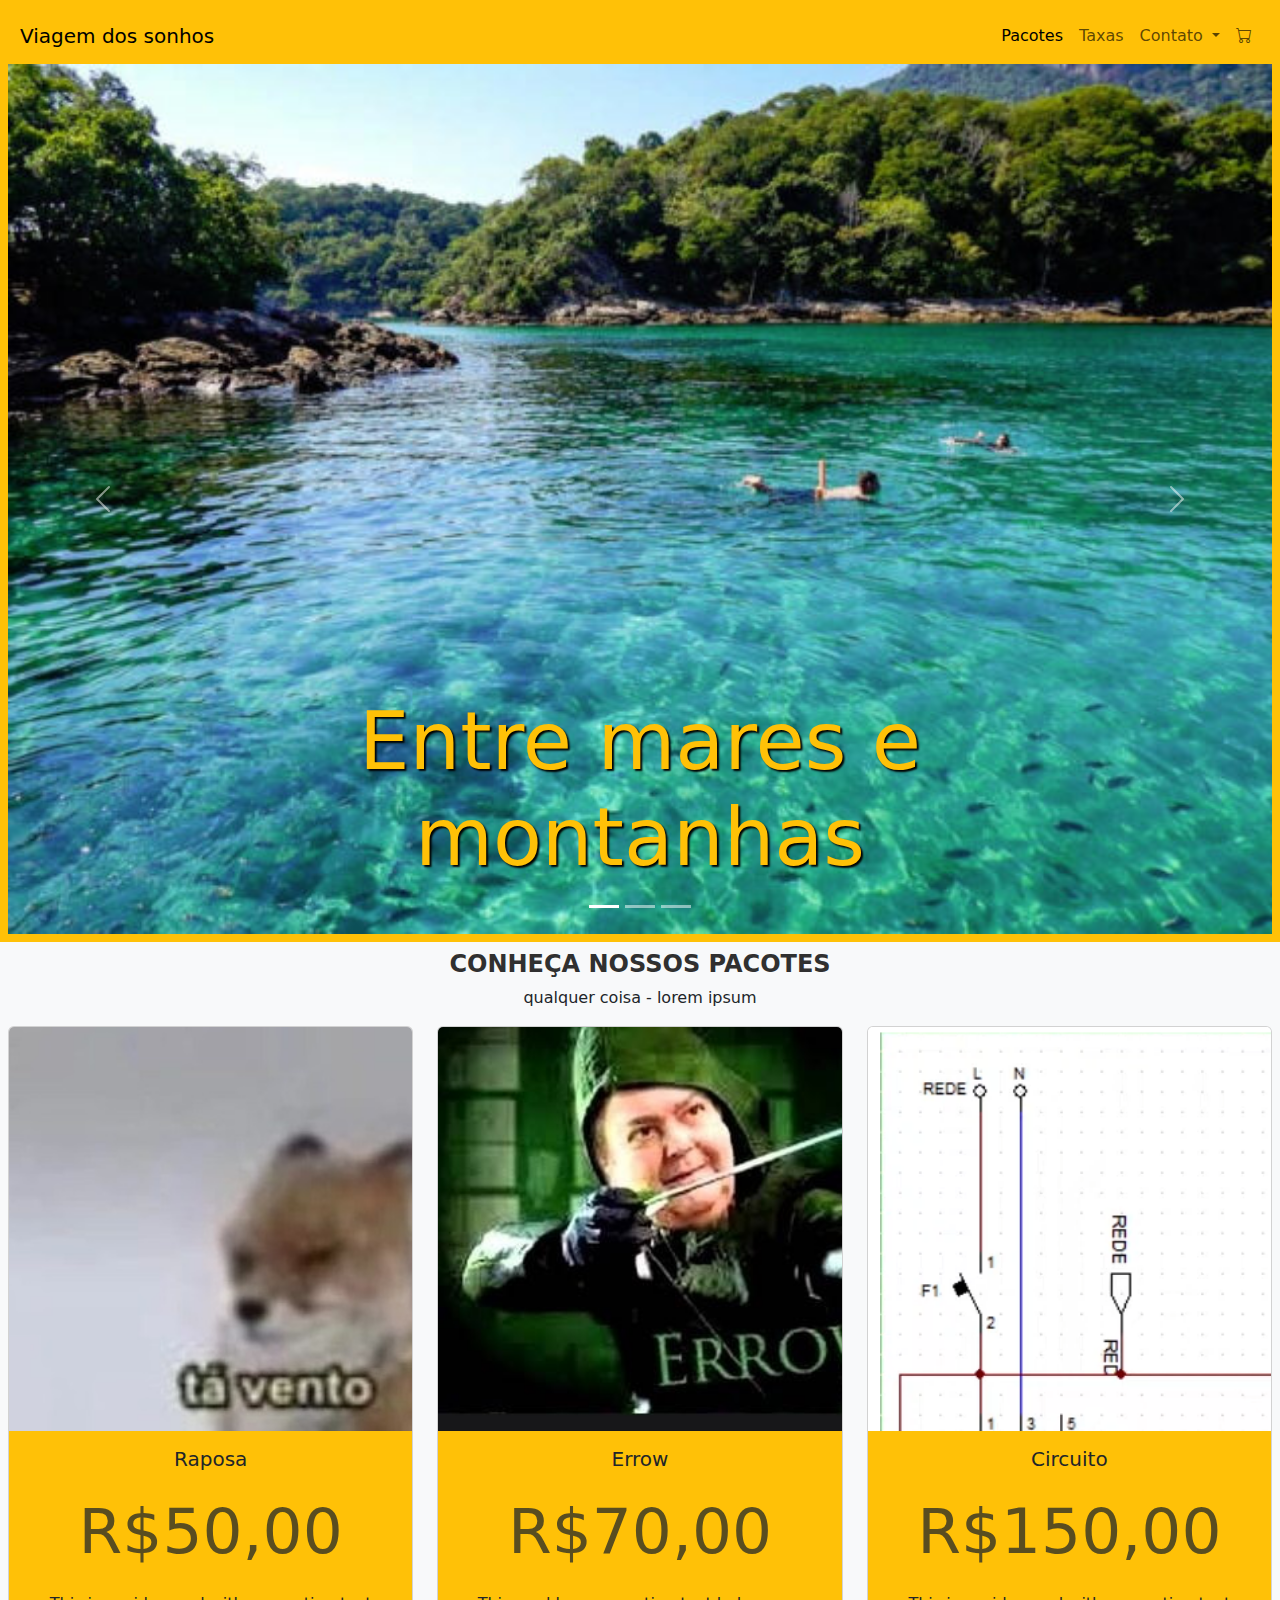
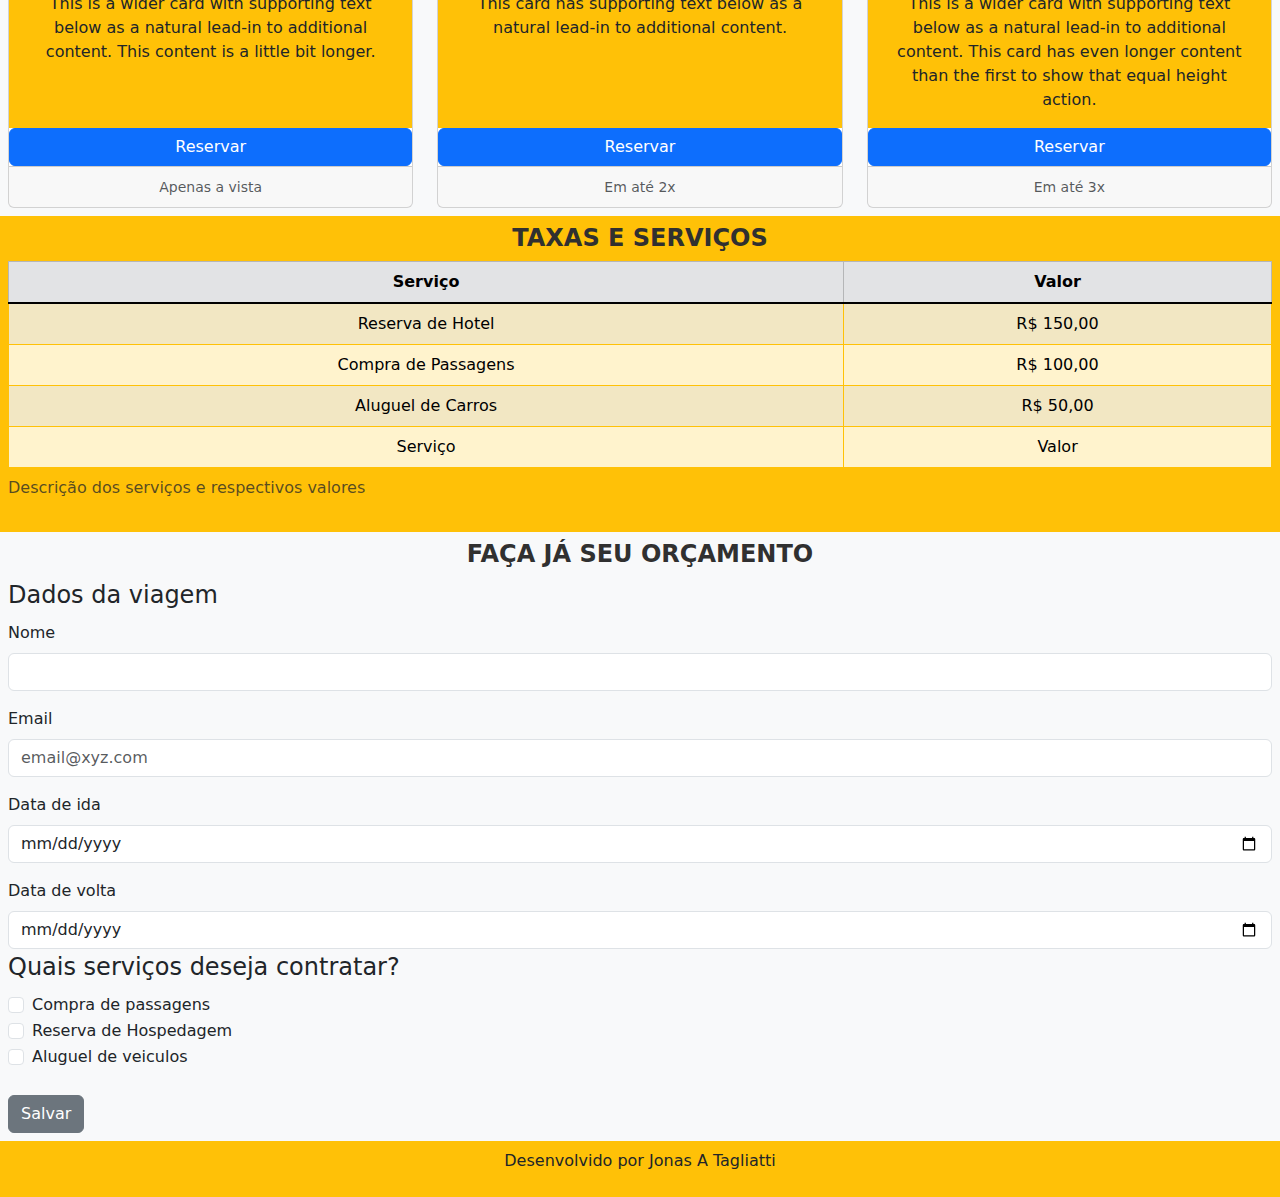
<file: index.html>
<!DOCTYPE html>
<html lang="pt-BR">
<head>
    <meta charset="UTF-8">
    <meta name="viewport" content="width=device-width, initial-scale=1.0">
    <title>Viagem dos sonhos</title>
    <link href="https://cdn.jsdelivr.net/npm/bootstrap@5.3.3/dist/css/bootstrap.min.css" rel="stylesheet" integrity="sha384-QWTKZyjpPEjISv5WaRU9OFeRpok6YctnYmDr5pNlyT2bRjXh0JMhjY6hW+ALEwIH" crossorigin="anonymous">
    <link rel="stylesheet" href="https://cdn.jsdelivr.net/npm/bootstrap-icons@1.11.3/font/bootstrap-icons.min.css">
    <link rel="stylesheet" href="style.css">
</head>
<body>
    <header class="container-fluid p-2 bg-warning text-center">
        <nav class="navbar navbar-expand-lg bg-warning">
            <div class="container-fluid">
              <a class="navbar-brand" href="#">Viagem dos sonhos</a>
              <button class="navbar-toggler" type="button" data-bs-toggle="collapse" data-bs-target="#navbarSupportedContent" aria-controls="navbarSupportedContent" aria-expanded="false" aria-label="Toggle navigation">
                <span class="navbar-toggler-icon"></span>
              </button>
              <div class="collapse navbar-collapse justify-content-end bg-warning" id="navbarSupportedContent">
                <ul class="navbar-nav">
                  <li class="nav-item">
                    <a class="nav-link active" aria-current="page" href="#">Pacotes</a>
                  </li>
                  <li class="nav-item">
                    <a class="nav-link" href="#">Taxas</a>
                  </li>
                  <li class="nav-item dropdown">
                    <a class="nav-link dropdown-toggle" href="#" role="button" data-bs-toggle="dropdown" aria-expanded="false">
                      Contato
                    </a>
                    <ul class="dropdown-menu">
                      <li><a class="dropdown-item" href="#">Action</a></li>
                      <li><a class="dropdown-item" href="#">Another action</a></li>
                      <li><hr class="dropdown-divider"></li>
                      <li><a class="dropdown-item" href="#">Something else here</a></li>
                    </ul>
                  </li>
                  </li>
                  <li class="nav-item"></li>
                    <a class="nav-link" href="#"><i class="bi bi-cart"></i></a>
                  </li>
                </ul>
              </div>
            </div>
          </nav>
          <div id="carouselExampleCaptions" class="carousel slide">
            <div class="carousel-indicators">
              <button type="button" data-bs-target="#carouselExampleCaptions" data-bs-slide-to="0" class="active" aria-current="true" aria-label="Slide 1"></button>
              <button type="button" data-bs-target="#carouselExampleCaptions" data-bs-slide-to="1" aria-label="Slide 2"></button>
              <button type="button" data-bs-target="#carouselExampleCaptions" data-bs-slide-to="2" aria-label="Slide 3"></button>
            </div>
            <div class="carousel-inner">
              <div class="carousel-item active">
                <img src="img/Carousel/angra.jpg" class="d-block w-100" alt="...">
                <div class="carousel-caption d-none d-md-block">
                  <h5>Entre mares e montanhas</h5>
                </div>
              </div>
              <div class="carousel-item">
                <img src="img/Carousel/Cataratas.jpg" class="d-block w-100" alt="...">
                <div class="carousel-caption d-none d-md-block">
                  <h5>De norte a sul</h5>
                </div>
              </div>
              <div class="carousel-item">
                <img src="img/Carousel/nordeste.jpg" class="d-block w-100" alt="...">
                <div class="carousel-caption d-none d-md-block">
                  <h5>Venha conhecer o Brasil</h5>
                </div>
              </div>
            </div>
            <button class="carousel-control-prev" type="button" data-bs-target="#carouselExampleCaptions" data-bs-slide="prev">
              <span class="carousel-control-prev-icon" aria-hidden="true"></span>
              <span class="visually-hidden">Previous</span>
            </button>
            <button class="carousel-control-next" type="button" data-bs-target="#carouselExampleCaptions" data-bs-slide="next">
              <span class="carousel-control-next-icon" aria-hidden="true"></span>
              <span class="visually-hidden">Next</span>
            </button>
          </div>
    </header>
    <section class="container-fluid bg-light text-center p-2">
        <h2>Conheça nossos pacotes</h2>
        qualquer coisa - lorem ipsum</p>
            <div class="row row-cols-1 row-cols-md-3 g-4">
                <div class="col">
                  <div class="card h-100">
                    <img src="img/Aula3/vento.jpg" class="card-img-top" alt="...">
                    <div class="card-body bg-warning">
                      <h5 class="card-title">Raposa</h5>
                      <h1 class="caerd-subtitle text-muted">R$50,00</h1>
                      <p class="card-text">This is a wider card with supporting text below as a natural lead-in to additional content. This content is a little bit longer.</p>
                    </div>
                    <a href="#" class="btn btn-primary" data-bs-toggle="modal" data-bs-target="#exampleModal">Reservar</a>
                    <div class="card-footer">
                      <small class="text-body-secondary">Apenas a vista</small>
                    </div>
                  </div>
                </div>
                <div class="col">
                  <div class="card h-100">
                    <img src="img/Aula3/errow.jpg" class="card-img-top" alt="...">
                    <div class="card-body bg-warning">
                      <h5 class="card-title">Errow</h5>
                      <h1 class="caerd-subtitle text-muted">R$70,00</h1>
                      <p class="card-text">This card has supporting text below as a natural lead-in to additional content.</p>
                    </div>
                    <a href="#" class="btn btn-primary" data-bs-toggle="modal" data-bs-target="#exampleModal">Reservar</a>
                    <div class="card-footer">
                      <small class="text-body-secondary">Em até 2x</small>
                    </div>
                  </div>
                </div>
                <div class="col">
                  <div class="card h-100">
                    <img src="img/Aula3/Circuito.png" class="card-img-top" alt="...">
                    <div class="card-body bg-warning">
                      <h5 class="card-title">Circuito</h5>
                      <h1 class="caerd-subtitle text-muted">R$150,00</h1>
                      <p class="card-text">This is a wider card with supporting text below as a natural lead-in to additional content. This card has even longer content than the first to show that equal height action.</p>
                    </div>
                    <a href="#" class="btn btn-primary" data-bs-toggle="modal" data-bs-target="#exampleModal">Reservar</a>
                    <div class="card-footer">
                      <small class="text-body-secondary">Em até 3x</small>
                    </div>
                  </div>
                </div>
              </div>
    </section>
    <section class="container-fluid bg-warning text-center p-2">
        <h2>Taxas e serviços</h2>
        <table class="table table-warning table-striped table-hover table-bordered border-warning">
            <caption>Descrição dos serviços e respectivos valores</caption>
            <thead class="table-secondary">
                <tr>
                    <th>Serviço</th>
                    <th>Valor</th>
                </tr>
            </thead>
            <tbody class="table-group-divider">
                <tr>
                    <td>Reserva de Hotel</td>
                    <td>R$ 150,00</td>
                </tr>
                <tr>
                    <td>Compra de Passagens</td>
                    <td>R$ 100,00</td>
                </tr>
                <tr>
                    <td>Aluguel de Carros</td>
                    <td>R$ 50,00</td>
                </tr>
            </tbody>
            <tfoot>
                <tr>
                    <td>Serviço</td>
                    <td>Valor</td>
                </tr>
            </tfoot>
        </table>
    </section>
    <section class="container-fluid bg-light p-2">
        <h2 class="text-center">Faça já seu orçamento</h2>
        <form method="GET" action="">

            <fieldset>
                <legend>Dados da viagem</legend>

                <div class="mb-3">
                    <label class="form-label" for="nome">Nome</label>
                    <input type="text" class="form-control" name="nome" id="nome">
                </div>
                <div class="mb-3">
                    <label class="form-label" for="email">Email</label>
                    <input type="email" class="form-control" required name="email"placeholder="email@xyz.com" id="email">
                </div>
                <div class="mb-3">
                    <label class="form-label" for="dataIda">Data de ida</label>
                    <input type="date" class="form-control" name="dataIda" id="dataIda">
                </div>
                <div class="mb-3"></div>
                    <label class="form-label" for="dataVolta">Data de volta</label>
                    <input type="date" class="form-control" name="dataIda" id="dataVolta">
                </div>
            </fieldset>
            
            <fieldset>
                <legend>Quais serviços deseja contratar?</legend>
                <div class="form-check">
                    <input type="checkbox" class="form-check-input" name="passagens" value="Passagens" id="compraPassagens">
                    <label class="form-check-label" for="compraPassagens">
                        Compra de passagens
                    </label>
                </div>
                <div class="form-check">
                    <input type="checkbox" class="form-check-input" name="hospedagem" value="Hospedagem" id="reservaHospedagem">
                    <label class="form-check-label" for="reservaHospedagem">
                        Reserva de Hospedagem
                    </label>
                </div>
                <div class="form-check">
                    <input type="checkbox" class="form-check-input" name="aluguelVeiculos" value="Aluguel de veiculos" id="aluguelVeiculos">
                    <label class="form-check-label" for="aluguelVeiculos">
                        Aluguel de veiculos
                    </label>
                </div>
            </fieldset>                    
            <br><button class="btn btn-secondary">Salvar</button>
        </form>
    </section>
   <footer class="container-fluid bg-warning p-2 text-center">
        <p>
            Desenvolvido por Jonas A Tagliatti
        </p>
   </footer>
<script src="https://cdn.jsdelivr.net/npm/bootstrap@5.3.3/dist/js/bootstrap.bundle.min.js" integrity="sha384-YvpcrYf0tY3lHB60NNkmXc5s9fDVZLESaAA55NDzOxhy9GkcIdslK1eN7N6jIeHz" crossorigin="anonymous"></script>
</body>
  <div class="modal fade" id="exampleModal" tabindex="-1" aria-labelledby="exampleModalLabel" aria-hidden="true">
    <div class="modal-dialog">
      <div class="modal-content">
        <div class="modal-header">
          <h1 class="modal-title fs-5" id="exampleModalLabel">Suas compras</h1>
          <button type="button" class="btn-close" data-bs-dismiss="modal" aria-label="Close"></button>
        </div>
        <div class="modal-body">
          Produto adicionado ao carrinho
        </div>
        <div class="modal-footer">
          <button type="button" class="btn btn-primary" data-bs-dismiss="modal"> Continuar comprando</button>
          <a href="checkout.html" type="button" class="btn btn-success">Finalizar a compra</a>
        </div>
      </div>
    </div>
  </div>
</html>
</file>
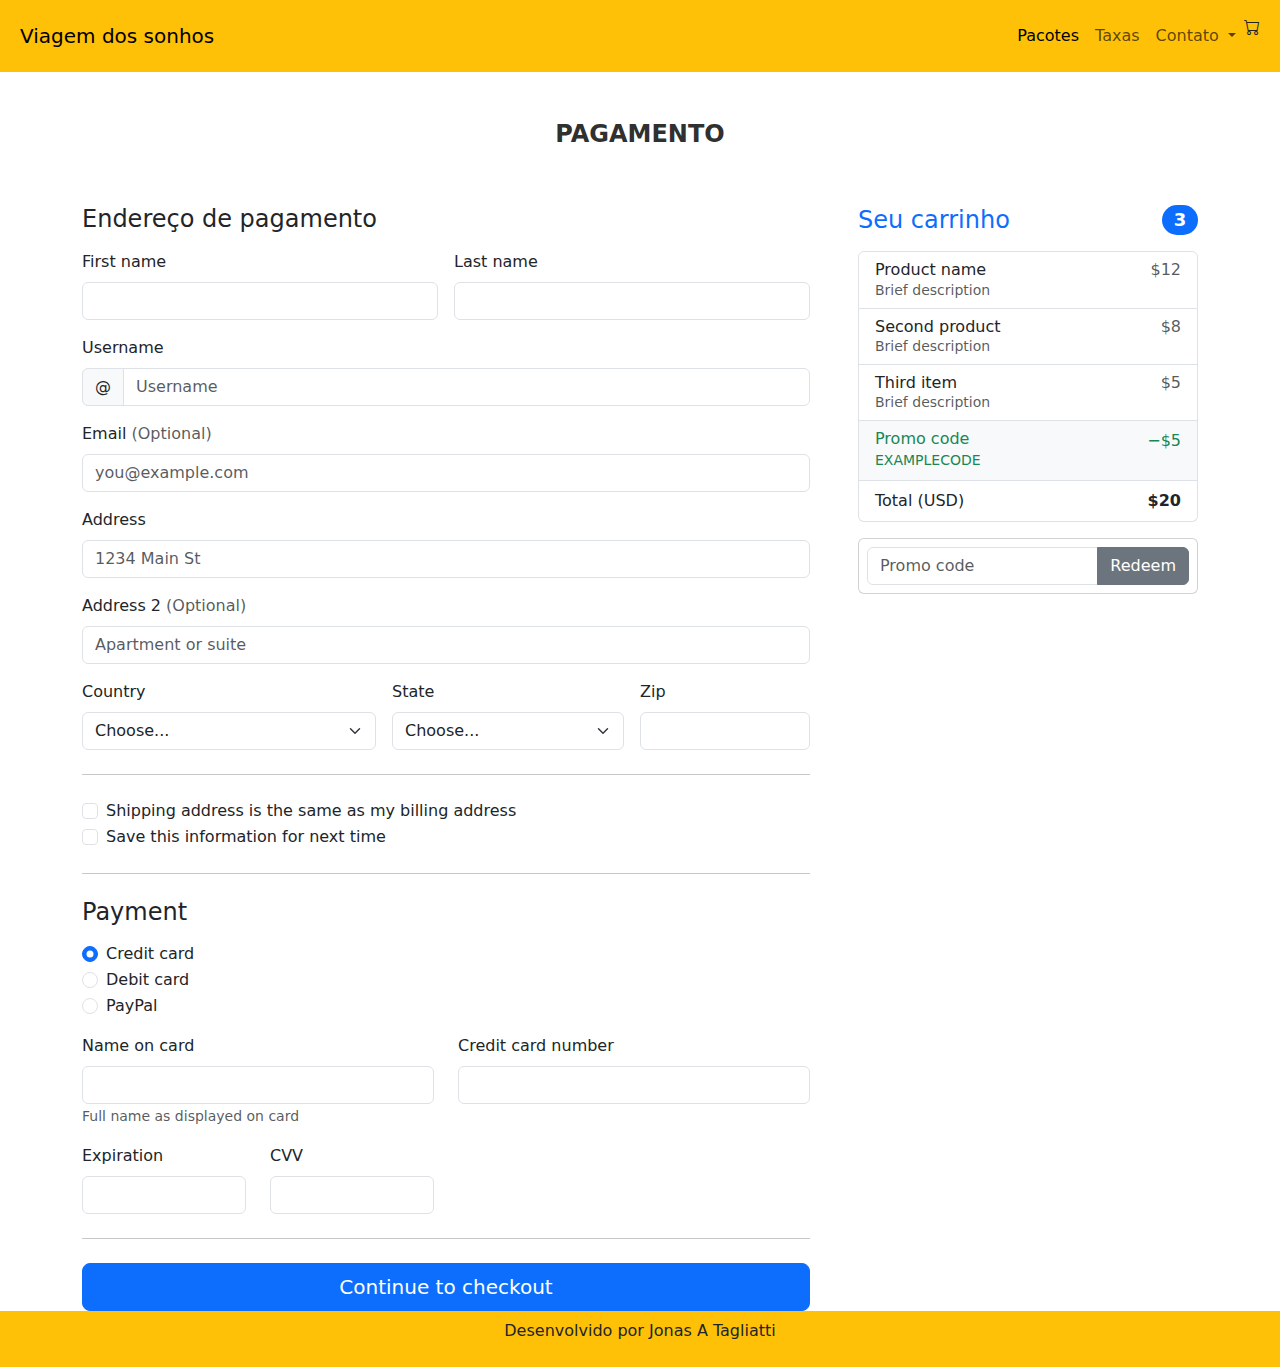
<file: checkout.html>
<!DOCTYPE html>
<html lang="pt-BR">
<head>
    <meta charset="UTF-8">
    <meta name="viewport" content="width=device-width, initial-scale=1.0">
    <title>Viagem dos sonhos</title>
    <link href="https://cdn.jsdelivr.net/npm/bootstrap@5.3.3/dist/css/bootstrap.min.css" rel="stylesheet" integrity="sha384-QWTKZyjpPEjISv5WaRU9OFeRpok6YctnYmDr5pNlyT2bRjXh0JMhjY6hW+ALEwIH" crossorigin="anonymous">
    <link rel="stylesheet" href="https://cdn.jsdelivr.net/npm/bootstrap-icons@1.11.3/font/bootstrap-icons.min.css">
    <link rel="stylesheet" href="style.css">
</head>
<body>
    <header class="container-fluid p-2 bg-warning text-center">
        <nav class="navbar navbar-expand-lg bg-warning">
            <div class="container-fluid">
              <a class="navbar-brand" href="#">Viagem dos sonhos</a>
              <button class="navbar-toggler" type="button" data-bs-toggle="collapse" data-bs-target="#navbarSupportedContent" aria-controls="navbarSupportedContent" aria-expanded="false" aria-label="Toggle navigation">
                <span class="navbar-toggler-icon"></span>
              </button>
              <div class="collapse navbar-collapse justify-content-end bg-warning" id="navbarSupportedContent">
                <ul class="navbar-nav">
                  <li class="nav-item">
                    <a class="nav-link active" aria-current="page" href="#">Pacotes</a>
                  </li>
                  <li class="nav-item">
                    <a class="nav-link" href="#">Taxas</a>
                  </li>
                  <li class="nav-item dropdown">
                    <a class="nav-link dropdown-toggle" href="#" role="button" data-bs-toggle="dropdown" aria-expanded="false">
                      Contato
                    </a>
                    <ul class="dropdown-menu">
                      <li><a class="dropdown-item" href="#">Action</a></li>
                      <li><a class="dropdown-item" href="#">Another action</a></li>
                      <li><hr class="dropdown-divider"></li>
                      <li><a class="dropdown-item" href="#">Something else here</a></li>
                    </ul>
                  </li>
                  </li>
                  <li class="nav-item">
                    <i class="bi bi-cart"></i>
                  </li>
                </ul>
              </div>
            </div>
          </nav>
    </header>


          <main class="container">
            <div class="py-5 text-center">
              <h2>Pagamento</h2>
            </div>
        
            <div class="row g-5">
              <div class="col-md-5 col-lg-4 order-md-last">
                <h4 class="d-flex justify-content-between align-items-center mb-3">
                  <span class="text-primary">Seu carrinho</span>
                  <span class="badge bg-primary rounded-pill">3</span>
                </h4>
                <ul class="list-group mb-3">
                  <li class="list-group-item d-flex justify-content-between lh-sm">
                    <div>
                      <h6 class="my-0">Product name</h6>
                      <small class="text-body-secondary">Brief description</small>
                    </div>
                    <span class="text-body-secondary">$12</span>
                  </li>
                  <li class="list-group-item d-flex justify-content-between lh-sm">
                    <div>
                      <h6 class="my-0">Second product</h6>
                      <small class="text-body-secondary">Brief description</small>
                    </div>
                    <span class="text-body-secondary">$8</span>
                  </li>
                  <li class="list-group-item d-flex justify-content-between lh-sm">
                    <div>
                      <h6 class="my-0">Third item</h6>
                      <small class="text-body-secondary">Brief description</small>
                    </div>
                    <span class="text-body-secondary">$5</span>
                  </li>
                  <li class="list-group-item d-flex justify-content-between bg-body-tertiary">
                    <div class="text-success">
                      <h6 class="my-0">Promo code</h6>
                      <small>EXAMPLECODE</small>
                    </div>
                    <span class="text-success">−$5</span>
                  </li>
                  <li class="list-group-item d-flex justify-content-between">
                    <span>Total (USD)</span>
                    <strong>$20</strong>
                  </li>
                </ul>
        
                <form class="card p-2">
                  <div class="input-group">
                    <input type="text" class="form-control" placeholder="Promo code">
                    <button type="submit" class="btn btn-secondary">Redeem</button>
                  </div>
                </form>
              </div>
              <div class="col-md-7 col-lg-8">
                <h4 class="mb-3">Endereço de pagamento</h4>
                <form class="needs-validation" novalidate>
                  <div class="row g-3">
                    <div class="col-sm-6">
                      <label for="firstName" class="form-label">First name</label>
                      <input type="text" class="form-control" id="firstName" placeholder="" value="" required>
                      <div class="invalid-feedback">
                        Valid first name is required.
                      </div>
                    </div>
        
                    <div class="col-sm-6">
                      <label for="lastName" class="form-label">Last name</label>
                      <input type="text" class="form-control" id="lastName" placeholder="" value="" required>
                      <div class="invalid-feedback">
                        Valid last name is required.
                      </div>
                    </div>
        
                    <div class="col-12">
                      <label for="username" class="form-label">Username</label>
                      <div class="input-group has-validation">
                        <span class="input-group-text">@</span>
                        <input type="text" class="form-control" id="username" placeholder="Username" required>
                      <div class="invalid-feedback">
                          Your username is required.
                        </div>
                      </div>
                    </div>
        
                    <div class="col-12">
                      <label for="email" class="form-label">Email <span class="text-body-secondary">(Optional)</span></label>
                      <input type="email" class="form-control" id="email" placeholder="you@example.com">
                      <div class="invalid-feedback">
                        Please enter a valid email address for shipping updates.
                      </div>
                    </div>
        
                    <div class="col-12">
                      <label for="address" class="form-label">Address</label>
                      <input type="text" class="form-control" id="address" placeholder="1234 Main St" required>
                      <div class="invalid-feedback">
                        Please enter your shipping address.
                      </div>
                    </div>
        
                    <div class="col-12">
                      <label for="address2" class="form-label">Address 2 <span class="text-body-secondary">(Optional)</span></label>
                      <input type="text" class="form-control" id="address2" placeholder="Apartment or suite">
                    </div>
        
                    <div class="col-md-5">
                      <label for="country" class="form-label">Country</label>
                      <select class="form-select" id="country" required>
                        <option value="">Choose...</option>
                        <option>United States</option>
                      </select>
                      <div class="invalid-feedback">
                        Please select a valid country.
                      </div>
                    </div>
        
                    <div class="col-md-4">
                      <label for="state" class="form-label">State</label>
                      <select class="form-select" id="state" required>
                        <option value="">Choose...</option>
                        <option>California</option>
                      </select>
                      <div class="invalid-feedback">
                        Please provide a valid state.
                      </div>
                    </div>
        
                    <div class="col-md-3">
                      <label for="zip" class="form-label">Zip</label>
                      <input type="text" class="form-control" id="zip" placeholder="" required>
                      <div class="invalid-feedback">
                        Zip code required.
                      </div>
                    </div>
                  </div>
        
                  <hr class="my-4">
        
                  <div class="form-check">
                    <input type="checkbox" class="form-check-input" id="same-address">
                    <label class="form-check-label" for="same-address">Shipping address is the same as my billing address</label>
                  </div>
        
                  <div class="form-check">
                    <input type="checkbox" class="form-check-input" id="save-info">
                    <label class="form-check-label" for="save-info">Save this information for next time</label>
                  </div>
        
                  <hr class="my-4">
        
                  <h4 class="mb-3">Payment</h4>
        
                  <div class="my-3">
                    <div class="form-check">
                      <input id="credit" name="paymentMethod" type="radio" class="form-check-input" checked required>
                      <label class="form-check-label" for="credit">Credit card</label>
                    </div>
                    <div class="form-check">
                      <input id="debit" name="paymentMethod" type="radio" class="form-check-input" required>
                      <label class="form-check-label" for="debit">Debit card</label>
                    </div>
                    <div class="form-check">
                      <input id="paypal" name="paymentMethod" type="radio" class="form-check-input" required>
                      <label class="form-check-label" for="paypal">PayPal</label>
                    </div>
                  </div>
        
                  <div class="row gy-3">
                    <div class="col-md-6">
                      <label for="cc-name" class="form-label">Name on card</label>
                      <input type="text" class="form-control" id="cc-name" placeholder="" required>
                      <small class="text-body-secondary">Full name as displayed on card</small>
                      <div class="invalid-feedback">
                        Name on card is required
                      </div>
                    </div>
        
                    <div class="col-md-6">
                      <label for="cc-number" class="form-label">Credit card number</label>
                      <input type="text" class="form-control" id="cc-number" placeholder="" required>
                      <div class="invalid-feedback">
                        Credit card number is required
                      </div>
                    </div>
        
                    <div class="col-md-3">
                      <label for="cc-expiration" class="form-label">Expiration</label>
                      <input type="text" class="form-control" id="cc-expiration" placeholder="" required>
                      <div class="invalid-feedback">
                        Expiration date required
                      </div>
                    </div>
        
                    <div class="col-md-3">
                      <label for="cc-cvv" class="form-label">CVV</label>
                      <input type="text" class="form-control" id="cc-cvv" placeholder="" required>
                      <div class="invalid-feedback">
                        Security code required
                      </div>
                    </div>
                  </div>
        
                  <hr class="my-4">
        
                  <button class="w-100 btn btn-primary btn-lg" type="submit">Continue to checkout</button>
                </form>
              </div>
            </div>
          </main>



          <footer class="container-fluid bg-warning p-2 text-center">
            <p>
                Desenvolvido por Jonas A Tagliatti
            </p>
       </footer>
    <script src="https://cdn.jsdelivr.net/npm/bootstrap@5.3.3/dist/js/bootstrap.bundle.min.js" integrity="sha384-YvpcrYf0tY3lHB60NNkmXc5s9fDVZLESaAA55NDzOxhy9GkcIdslK1eN7N6jIeHz" crossorigin="anonymous"></script>
    </body>
      <div class="modal fade" id="exampleModal" tabindex="-1" aria-labelledby="exampleModalLabel" aria-hidden="true">
        <div class="modal-dialog">
          <div class="modal-content">
            <div class="modal-header">
              <h1 class="modal-title fs-5" id="exampleModalLabel">Suas compras</h1>
              <button type="button" class="btn-close" data-bs-dismiss="modal" aria-label="Close"></button>
            </div>
            <div class="modal-body">
              Produto adicionado ao carrinho
            </div>
            <div class="modal-footer">
              <button type="button" class="btn btn-primary" data-bs-dismiss="modal"> Continuar comprando</button>
              <button type="button" class="btn btn-success">Finalizar a compra</button>
            </div>
          </div>
        </div>
      </div>
    </html>
</file>
<file: style.css>
header p{
    color: #ffffff;
    font-weight: 600;
}

h1{
    font-size: 63px;
    color: #303030;
    padding: 15px;
    color:white;
    text-align: center;

}

h2{
    font-size: 24px;
    text-transform: uppercase;
    color: #303030;
    font-weight: 600;
}

.carousel-caption h5{
    font-size: 80px;
    color: #ffc107;
    text-shadow: 2px 2px 2px black;
}
</file>
